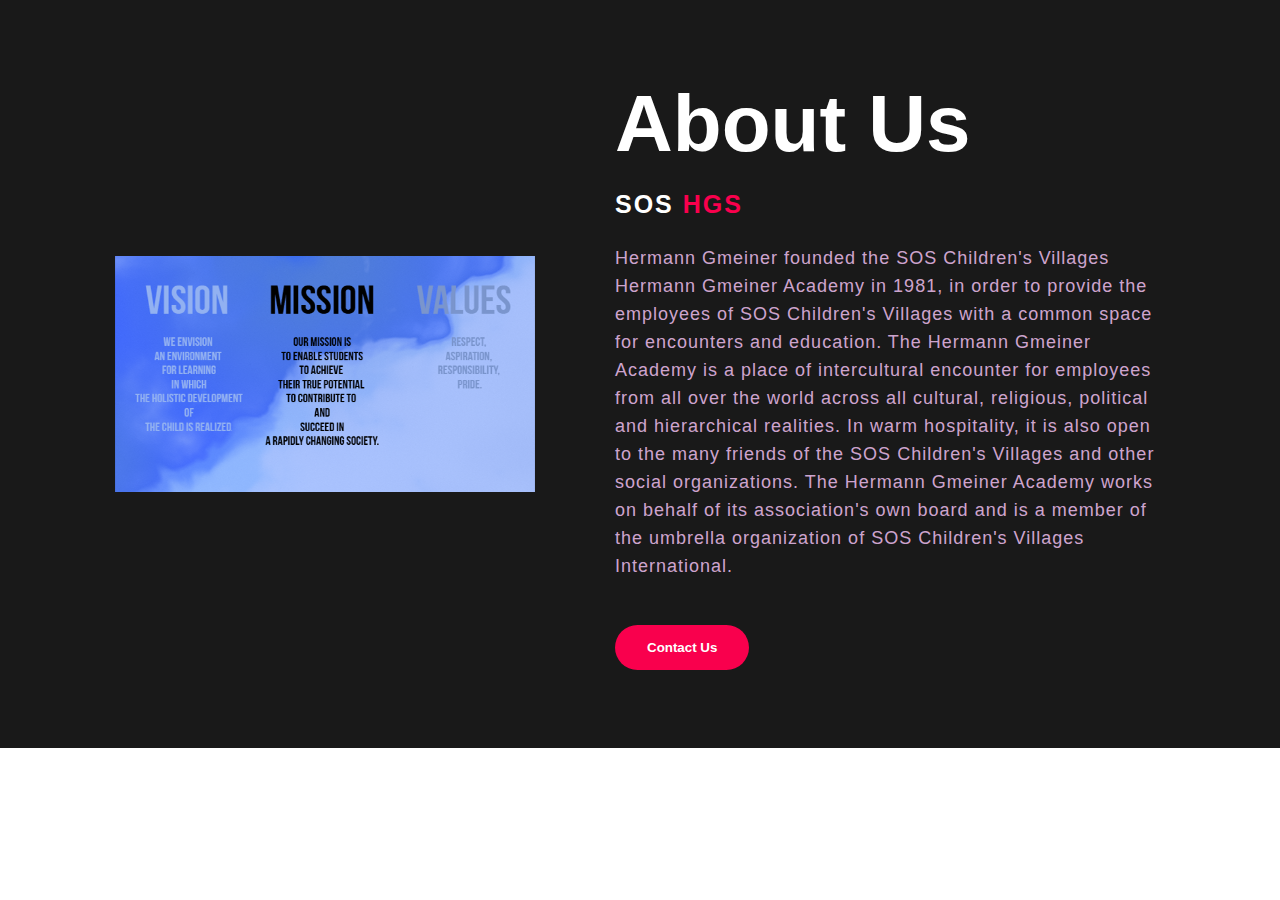
<file: sos website/about-us.html>
<!DOCTYPE html>
<html lang="en">
  <head>
    <meta charset="UTF-8" />
    <meta http-equiv="X-UA-Compatible" content="IE=edge" />
    <meta name="viewport" content="width=device-width, initial-scale=1.0" />
    <title>About Us</title>
    <link rel="stylesheet" href="about-us.css" />
  </head>
  <body>
    <section class="about">
      <div class="main">
        <img src="images/about.png">
        <div class="about-text">
          <h1>About Us</h1>
          <h5>SOS <span>HGS</span></h5>
          <p>
            Hermann Gmeiner founded the SOS Children's Villages Hermann Gmeiner Academy in 1981, in order to provide the employees of SOS Children's Villages with a common space for encounters and education.
             The Hermann Gmeiner Academy is a place of intercultural encounter for employees from all over the world across all cultural, religious, political and hierarchical realities.

          In warm hospitality, it is also open to the many friends of the SOS Children's 
          Villages and other social organizations. The Hermann Gmeiner Academy works on behalf of its association's own board and is a member of the umbrella organization of SOS Children's Villages International.
          </p>
         <a href="contact.html"><button type="button">Contact Us</button></a> 
        </div>
      </div>
    </section>
  </body>
</html>
</file>
<file: sos website/about-us.css>
* {
  padding: 0;
  margin: 0;
  font-family: "Josefin Sans", sans-serif;
  box-sizing: border-box;
}
.about {
  width: 100%;
  padding: 78px 0px;
  background-color: #191919;
}
.about img {
  height: auto;
  width: 420px;
}
.about-text {
  width: 550px;
}
.main {
  width: 1130px;
  max-width: 95%;
  margin: 0 auto;
  display: flex;
  align-items: center;
  justify-content: space-around;
}
.about-text h1 {
  color: white;
  font-size: 80px;
  text-transform: capitalize;
  margin-bottom: 20px;
}
.about-text h5 {
  color: white;
  font-size: 25px;
  text-transform: capitalize;
  margin-bottom: 25px;
  letter-spacing: 2px;
}
span {
  color: #f9004d;
}
.about-text p {
  color: #fcfc;
  letter-spacing: 1px;
  line-height: 28px;
  font-size: 18px;
  margin-bottom: 45px;
}
button {
  background: #f9004d;
  color: white;
  text-decoration: none;
  border: 2px solid transparent;
  font-weight: bold;
  padding: 13px 30px;
  border-radius: 30px;
  transition: 0.4s;
}
button:hover {
  background: transparent;
  border: 2px solid #f9004d;
  cursor: pointer;
}
</file>
